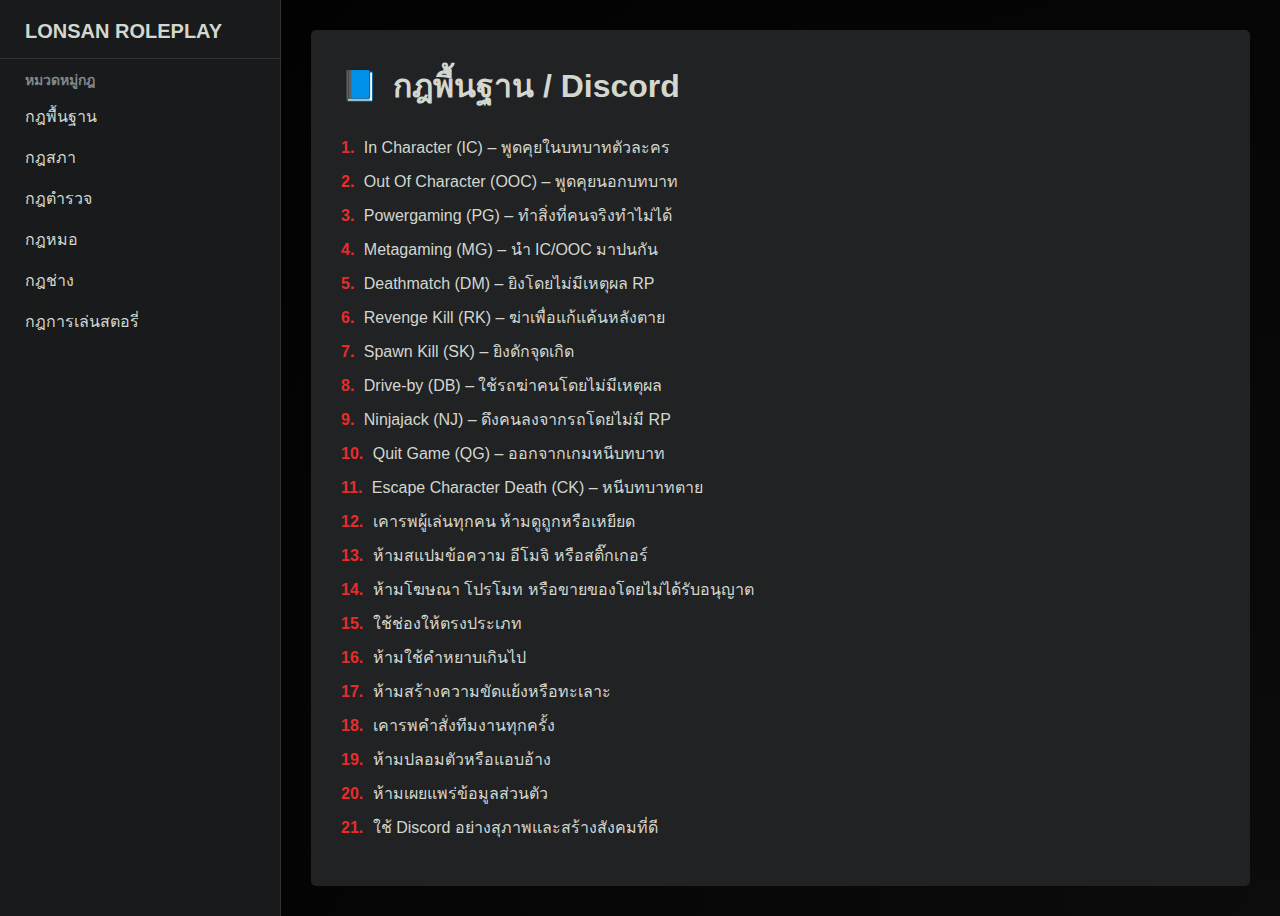
<file: MEDICAL.html>
<!DOCTYPE html>
<html lang="th">
<head>
<meta charset="UTF-8">
<meta name="viewport" content="width=device-width, initial-scale=1.0">
<title>LONSAN ROLEPLAY - รวมกฎทั้งหมด</title>
<style>
body {
  font-family: 'Tahoma', sans-serif;
  margin: 0;
  background: radial-gradient(circle at center, #0c0c0c 0%, #000000 100%);
  color: #d3d7cf;
  animation: bgMove 30s ease-in-out infinite alternate;
  background-size: 200% 200%;
}
@keyframes bgMove {
  0% { background-position: 0% 0%; }
  100% { background-position: 100% 100%; }
}
.page-wrapper { display: flex; min-height: 100vh; }
.sidebar {
  width: 280px; background-color: #181a1b; padding: 20px 0;
  border-right: 1px solid #303234; overflow-y: auto;
}
.logo-header { font-size: 20px; font-weight: bold; color: #d3d7cf; padding: 0 25px 15px; border-bottom: 1px solid #303234; }
.menu-section-title { color: #7f868c; padding: 10px 25px 5px; font-size: 14px; text-transform: uppercase; font-weight: bold; }
.menu-list { list-style: none; padding: 0; margin: 0; }
.menu-list li a {
  display: block; padding: 8px 25px; color: #d3d7cf; text-decoration: none;
  transition: all 0.3s ease; position: relative; overflow: hidden;
}
.menu-list li a:hover {
  background-color: #e82c2c; color: #fff; transform: translateX(5px) scale(1.03);
}
.menu-list li a::after {
  content: ""; position: absolute; top: 0; left: -100%; width: 100%; height: 100%;
  background: linear-gradient(120deg, transparent, rgba(255,255,255,0.2), transparent);
  transition: all 0.5s ease;
}
.menu-list li a:hover::after { left: 100%; }
.menu-list li a.active { background-color: #e82c2c; color: white; font-weight: bold; border-radius: 3px; }
.active-glow {
  background-color: #e82c2c; color: #fff; box-shadow: 0 0 15px rgba(232, 44, 44, 0.8);
  transform: translateX(5px);
}
.content-area { flex-grow: 1; padding: 30px; overflow-y: auto; }
.content-section {
  display: none; max-width: 1000px; margin: 0 auto; background-color: #202224;
  padding: 30px; border-radius: 5px;
}
.content-section.active { display: block; }
.content-header { display: flex; align-items: center; margin-bottom: 25px; }
.content-header h2 { font-size: 32px; margin: 0; color: #d3d7cf; }
.content-icon { font-size: 30px; margin-right: 15px; }
.section-title { font-size: 22px; margin-bottom: 10px; color: #5aa0e6; font-weight: bold; }
.rule-list { list-style: none; padding: 0; counter-reset: rule; }
.rule-list li { counter-increment: rule; margin-bottom: 10px; line-height: 1.5; }
.rule-list li::before { content: counter(rule) ". "; color: #e82c2c; font-weight: bold; margin-right: 5px; }
</style>

<script>
function showContent(id, el){
  document.querySelectorAll('.content-section').forEach(s=>s.classList.remove('active'));
  document.getElementById(id).classList.add('active');
  document.querySelectorAll('.menu-list a').forEach(a=>a.classList.remove('active'));
  el.classList.add('active');
}
document.addEventListener('DOMContentLoaded', ()=>{
  document.getElementById('basic-rules').classList.add('active');
  const links=document.querySelectorAll('.menu-list li a');
  let i=0;
  setInterval(()=>{
    links.forEach(l=>l.classList.remove('active-glow'));
    links[i].classList.add('active-glow');
    i=(i+1)%links.length;
  },2000);
});
</script>
</head>
<body>
<div class="page-wrapper">
  <div class="sidebar">
    <div class="logo-header">LONSAN ROLEPLAY</div>
    <div class="menu-section-title">หมวดหมู่กฎ</div>
    <ul class="menu-list">
      <li><a href="#" onclick="showContent('basic-rules',this)">กฎพื้นฐาน</a></li>
      <li><a href="#" onclick="showContent('council-rules',this)">กฎสภา</a></li>
      <li><a href="#" onclick="showContent('police-rules',this)">กฎตำรวจ</a></li>
      <li><a href="#" onclick="showContent('doctor-rules',this)">กฎหมอ</a></li>
      <li><a href="#" onclick="showContent('mechanic-rules',this)">กฎช่าง</a></li>
      <li><a href="#" onclick="showContent('story-rules',this)">กฎการเล่นสตอรี่</a></li>
    </ul>
  </div>

  <div class="content-area">
    <!-- กฎพื้นฐาน + Discord -->
    <div id="basic-rules" class="content-section active">
      <div class="content-header"><span class="content-icon">📘</span><h2>กฎพื้นฐาน / Discord</h2></div>
      <ul class="rule-list">
        <li>In Character (IC) – พูดคุยในบทบาทตัวละคร</li>
        <li>Out Of Character (OOC) – พูดคุยนอกบทบาท</li>
        <li>Powergaming (PG) – ทำสิ่งที่คนจริงทำไม่ได้</li>
        <li>Metagaming (MG) – นำ IC/OOC มาปนกัน</li>
        <li>Deathmatch (DM) – ยิงโดยไม่มีเหตุผล RP</li>
        <li>Revenge Kill (RK) – ฆ่าเพื่อแก้แค้นหลังตาย</li>
        <li>Spawn Kill (SK) – ยิงดักจุดเกิด</li>
        <li>Drive-by (DB) – ใช้รถฆ่าคนโดยไม่มีเหตุผล</li>
        <li>Ninjajack (NJ) – ดึงคนลงจากรถโดยไม่มี RP</li>
        <li>Quit Game (QG) – ออกจากเกมหนีบทบาท</li>
        <li>Escape Character Death (CK) – หนีบทบาทตาย</li>
        <li>เคารพผู้เล่นทุกคน ห้ามดูถูกหรือเหยียด</li>
        <li>ห้ามสแปมข้อความ อีโมจิ หรือสติ๊กเกอร์</li>
        <li>ห้ามโฆษณา โปรโมท หรือขายของโดยไม่ได้รับอนุญาต</li>
        <li>ใช้ช่องให้ตรงประเภท</li>
        <li>ห้ามใช้คำหยาบเกินไป</li>
        <li>ห้ามสร้างความขัดแย้งหรือทะเลาะ</li>
        <li>เคารพคำสั่งทีมงานทุกครั้ง</li>
        <li>ห้ามปลอมตัวหรือแอบอ้าง</li>
        <li>ห้ามเผยแพร่ข้อมูลส่วนตัว</li>
        <li>ใช้ Discord อย่างสุภาพและสร้างสังคมที่ดี</li>
      </ul>
    </div>

    <!-- กฎสภา -->
    <div id="council-rules" class="content-section">
      <div class="content-header"><span class="content-icon">🏛️</span><h2>กฎสภา LONSAN CITY</h2></div>
      <ul class="rule-list">
        <li>จำเป็นต้องอ่านให้ครบถ้วน</li>
        <li>ระบบการเข้าเวร: ผู้เล่นต้องเข้าเวรขั้นต่ำ 4 ชม./วัน</li>
        <li>ระบบสะสมแต้ม:
          <ul>
            <li>2 ชม. = 1 แต้ม</li>
            <li>แต้มสามารถแลกเงิน IC ขึ้นอยู่กับยศ</li>
            <li>ยศ 1 สภาฝึกงาน: 1 แต้ม / 2,000 IC</li>
            <li>ยศ 2 สมาชิกสภาขั้น 1: 1 แต้ม / 3,000 IC</li>
            <li>ยศ 3 สมาชิกสภาขั้น 2: 1 แต้ม / 4,500 IC</li>
            <li>ยศ 4 สมาชิกสภาขั้น 3: 1 แต้ม / 5,500 IC</li>
            <li>ยศ 5 รองประธานสภา: 1 แต้ม / xxxx IC</li>
            <li>ยศ 6 ประธานสภา: 1 แต้ม / xxxx IC</li>
          </ul>
        </li>
        <li>โบนัสให้ Top 5 คนที่มีแต้มเข้าเวรมากที่สุด (ไม่รวมรองประธาน/ประธาน)</li>
        <li>ข้อควรระวัง:
          <ul>
            <li>ห้ามเหม่อ / AFK</li>
            <li>ห้ามติดใบเตือน ต้องจ่ายก่อนถึงวันนับแต้ม</li>
          </ul>
        </li>
        <li>กฎการโดนใบ:
          <ul>
            <li>ยืนเหม่อ / พับจอ → ใบเหลือง 25,000 IC</li>
            <li>เข้าเวรไม่ครบขั้นต่ำ → ใบเหลือง 25,000 IC</li>
            <li>ไม่เข้าเวร / ขาดเวรมาก → ใบแดง 100,000 IC + BL</li>
            <li>ทำงานดำ → ใบส้ม 50,000 IC</li>
            <li>Toxic / ใส่ประชาชน → ใบส้ม 50,000 IC</li>
            <li>ลาออกไม่แจ้ง → ใบแดง 100,000 IC + BL</li>
          </ul>
        </li>
        <li>ระบบสะสมใบ:
          <ul>
            <li>ใบเหลือง 3 ใบ = ใบส้ม</li>
            <li>ใบส้ม 2 ใบ = ใบแดง</li>
            <li>ใบแดง 1 ใบ → ไม่จ่าย + แจ้งแบนโรล</li>
          </ul>
        </li>
        <li>กำหนดเปิดแลกแต้ม: วันที่ 15, 30 ของทุกเดือน</li>
        <li>โบนัสจ่ายทุกสิ้นเดือน ขึ้นกับความขยัน</li>
        <li>กำหนดล้างใบ: วันที่ 5–10 ของเดือน (ยกเว้นใบแดง)</li>
      </ul>
    </div>

    <!-- กฎตำรวจ -->
    <div id="police-rules" class="content-section">
      <div class="content-header"><span class="content-icon">👮</span><h2>กฎตำรวจ</h2></div>
      <ul class="rule-list">
        <li>ละเว้นการปฏิบัติหน้าที่ (เหม่อสลบ) ตักเตือน 100,000–300,000 บาท</li>
        <li>ละเว้นการปฏิบัติหน้าที่ (เหม่อสลบจนเอ๋อ) ตักเตือน 500,000–1,000,000 บาท</li>
        <li>ใช้วาจาไม่เหมาะสม ตักเตือน 50,000–100,000 บาท</li>
        <li>ประพฤติไม่เหมาะสม / ปฏิบัติหน้าที่ไม่เหมาะสม 50,000–100,000 บาท พักงาน / ปลด</li>
        <li>ขัดคำสั่งผู้บังคับบัญชา 100,000–500,000 บาท</li>
        <li>ไม่เข้าวอตอนเข้าเวร 50,000 บาท</li>
        <li>ใช้รถหน่วยงานเพื่อผลประโยชน์ส่วนตัว 100,000–1,000,000 บาท</li>
        <li>ใช้เมนูหน่วยงานเพื่อผลประโยชน์ส่วนตัว 100,000–1,000,000 บาท</li>
        <li>ไม่แต่งชุดหน่วยงาน 50,000–100,000 บาท</li>
        <li>กระทำผิดขั้นตอนการปฏิบัติหน้าที่ ตักเตือน 20,000–50,000 บาท</li>
        <li>ทะเลาะกันภายในกรมตำรวจ ตักเตือน 100,000–300,000 บาท</li>
        <li>ออกเวรช่วงเวลา Peak Time (19.00–00.00) โดยไม่ลา 100,000 บาท</li>
        <li>หากมีการทุจริตทุกกรณี ปลดออกหน่วยงานทันที</li>
        <li>ตำรวจห้ามไปขับรถหมอ ปรับ 1,000,000 บาท และปลดยศ</li>
        <li>ผบ.ตร. และรองผบ. มีสิทธิ์คาดโทษตามดุลพินิจ</li>
      </ul>
    </div>

    <!-- กฎหมอ -->
    <div id="doctor-rules" class="content-section">
      <div class="content-header"><span class="content-icon">🩺</span><h2>กฎหมอ</h2></div>
      <ul class="rule-list">
        <li>แพทย์ต้องมีความรู้เรื่องกฎพื้นฐาน หน่วยงานแพทย์ กฎประเทศ และกฎ RolePlay</li>
        <li>ต้องคำนึงถึงจรรยาบรรณแพทย์ เป็นกลาง และมีมนุษยสัมพันธ์ดี</li>
        <li>เข้าเวรขั้นต่ำ 3 ชั่วโมงต่อวัน</li>
        <li>ห้ามยืนเหม่อหรือ AFK ระหว่างปฏิบัติงาน</li>
        <li>ห้ามนำของคราฟหรือแฟชั่นหน่วยงานไปขายต่อ</li>
        <li>ห้ามต่อยตีหรือใช้อาวุธ (ยกเว้นกรณีจำเป็น)</li>
        <li>ห้ามทำงานดำระหว่างเวร หากถูกจับ ปรับ ×3</li>
        <li>ลาออกก่อนครบ 2 สัปดาห์ ปรับ 300,000 บาท</li>
        <li>หากมีเหตุหน้าโรงพยาบาล ต้องควบคุมสถานการณ์</li>
        <li>ต้องจอดรถให้เป็นระเบียบ</li>
        <li>ต้องอดทนและรักอาชีพ</li>
        <li>เคารพ ผอ.แพทย์ และรองแพทย์</li>
        <li>ห้ามมีเรื่องกับประชาชนหรือแก๊ง</li>
        <li>ห้ามยุ่งกับแก๊งสตอรี่เถื่อน</li>
        <li>ห้ามชุบเฉพาะคนรู้จัก</li>
        <li>ห้ามปั๊มเคส</li>
      </ul>
    </div>

    <!-- กฎช่าง -->
    <div id="mechanic-rules" class="content-section">
      <div class="content-header"><span class="content-icon">🔧</span><h2>กฎช่าง</h2></div>
      <ul class="rule-list">
        <li>ห้ามออกนอกบทบาท (Fail RP)</li>
        <li>หน้าที่หลักคือซ่อมและช่วยเหลือรถ</li>
        <li>ห้ามรีดไถหรือโกงค่าซ่อม</li>
        <li>ห้ามใช้หน้าที่เอาเปรียบ เช่น ซ่อมเฉพาะแก๊งตัวเอง</li>
        <li>ห้ามใช้บัคหรือทำผิดระบบ</li>
        <li>ต้อง Standby หรือเวรในอู่</li>
        <li>ต้องเคารพกฎหลักเซิร์ฟเวอร์ (NLR / ห้าม RDM VDM)</li>
      </ul>
    </div>

    <!-- กฎการเล่นสตอรี่ -->
    <div id="story-rules" class="content-section">
      <div class="content-header"><span class="content-icon">📜</span><h2>กฎการเล่นสตอรี่</h2></div>
      <ul class="rule-list">
        <li>แก๊งที่จบสตอรี่ต้องติดโพเทคทันที 🔒</li>
        <li>ซื้อสตอรี่ → สภาบังคับเล่นทันที</li>
        <li>ไม่ได้ซื้อ → ขึ้นอยู่กับการตกลงระหว่างสองแก๊ง</li>
        <li>เริ่มสตอรี่ → อยู่ในประเทศ ≥50% ของอีกฝ่าย, ไฟต์ขั้นต่ำ 2 ครั้ง</li>
        <li>ละเมิดกฎสตอรี่ → แจ้งหลังจบ, ยกเว้นใช้โปร / มอด</li>
        <li>ใช้โปร / มอด → แพ้ทันที + แบน</li>
        <li>สตอรี่ขึ้นตรงต่อสภา 🏙️</li>
        <
</file>
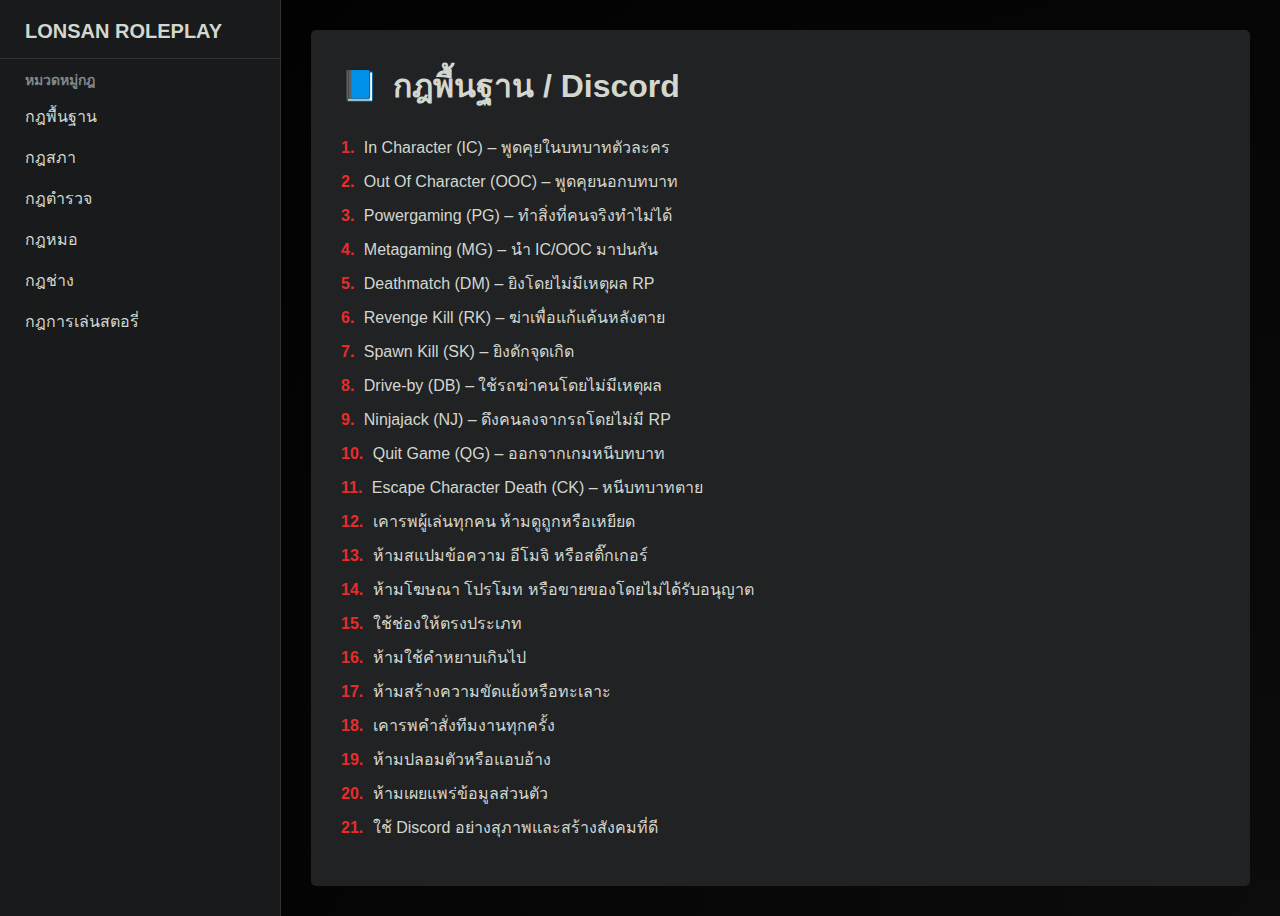
<file: role.html>
<!DOCTYPE html>
<html lang="th">
<head>
<meta charset="UTF-8">
<meta name="viewport" content="width=device-width, initial-scale=1.0">
<title>LONSAN ROLEPLAY - รวมกฎทั้งหมด</title>
<style>
body {
  font-family: 'Tahoma', sans-serif;
  margin: 0;
  background: radial-gradient(circle at center, #0c0c0c 0%, #000000 100%);
  color: #d3d7cf;
  animation: bgMove 30s ease-in-out infinite alternate;
  background-size: 200% 200%;
}
@keyframes bgMove {
  0% { background-position: 0% 0%; }
  100% { background-position: 100% 100%; }
}
.page-wrapper { display: flex; min-height: 100vh; }
.sidebar {
  width: 280px; background-color: #181a1b; padding: 20px 0;
  border-right: 1px solid #303234; overflow-y: auto;
}
.logo-header { font-size: 20px; font-weight: bold; color: #d3d7cf; padding: 0 25px 15px; border-bottom: 1px solid #303234; }
.menu-section-title { color: #7f868c; padding: 10px 25px 5px; font-size: 14px; text-transform: uppercase; font-weight: bold; }
.menu-list { list-style: none; padding: 0; margin: 0; }
.menu-list li a {
  display: block; padding: 8px 25px; color: #d3d7cf; text-decoration: none;
  transition: all 0.3s ease; position: relative; overflow: hidden;
}
.menu-list li a:hover {
  background-color: #e82c2c; color: #fff; transform: translateX(5px) scale(1.03);
}
.menu-list li a::after {
  content: ""; position: absolute; top: 0; left: -100%; width: 100%; height: 100%;
  background: linear-gradient(120deg, transparent, rgba(255,255,255,0.2), transparent);
  transition: all 0.5s ease;
}
.menu-list li a:hover::after { left: 100%; }
.menu-list li a.active { background-color: #e82c2c; color: white; font-weight: bold; border-radius: 3px; }
.active-glow {
  background-color: #e82c2c; color: #fff; box-shadow: 0 0 15px rgba(232, 44, 44, 0.8);
  transform: translateX(5px);
}
.content-area { flex-grow: 1; padding: 30px; overflow-y: auto; }
.content-section {
  display: none; max-width: 1000px; margin: 0 auto; background-color: #202224;
  padding: 30px; border-radius: 5px;
}
.content-section.active { display: block; }
.content-header { display: flex; align-items: center; margin-bottom: 25px; }
.content-header h2 { font-size: 32px; margin: 0; color: #d3d7cf; }
.content-icon { font-size: 30px; margin-right: 15px; }
.section-title { font-size: 22px; margin-bottom: 10px; color: #5aa0e6; font-weight: bold; }
.rule-list { list-style: none; padding: 0; counter-reset: rule; }
.rule-list li { counter-increment: rule; margin-bottom: 10px; line-height: 1.5; }
.rule-list li::before { content: counter(rule) ". "; color: #e82c2c; font-weight: bold; margin-right: 5px; }
</style>

<script>
function showContent(id, el){
  document.querySelectorAll('.content-section').forEach(s=>s.classList.remove('active'));
  document.getElementById(id).classList.add('active');
  document.querySelectorAll('.menu-list a').forEach(a=>a.classList.remove('active'));
  el.classList.add('active');
}
document.addEventListener('DOMContentLoaded', ()=>{
  document.getElementById('basic-rules').classList.add('active');
  const links=document.querySelectorAll('.menu-list li a');
  let i=0;
  setInterval(()=>{
    links.forEach(l=>l.classList.remove('active-glow'));
    links[i].classList.add('active-glow');
    i=(i+1)%links.length;
  },2000);
});
</script>
</head>
<body>
<div class="page-wrapper">
  <div class="sidebar">
    <div class="logo-header">LONSAN ROLEPLAY</div>
    <div class="menu-section-title">หมวดหมู่กฎ</div>
    <ul class="menu-list">
      <li><a href="#" onclick="showContent('basic-rules',this)">กฎพื้นฐาน</a></li>
      <li><a href="#" onclick="showContent('council-rules',this)">กฎสภา</a></li>
      <li><a href="#" onclick="showContent('police-rules',this)">กฎตำรวจ</a></li>
      <li><a href="#" onclick="showContent('doctor-rules',this)">กฎหมอ</a></li>
      <li><a href="#" onclick="showContent('mechanic-rules',this)">กฎช่าง</a></li>
      <li><a href="#" onclick="showContent('story-rules',this)">กฎการเล่นสตอรี่</a></li>
    </ul>
  </div>

  <div class="content-area">
    <!-- กฎพื้นฐาน + Discord -->
    <div id="basic-rules" class="content-section active">
      <div class="content-header"><span class="content-icon">📘</span><h2>กฎพื้นฐาน / Discord</h2></div>
      <ul class="rule-list">
        <li>In Character (IC) – พูดคุยในบทบาทตัวละคร</li>
        <li>Out Of Character (OOC) – พูดคุยนอกบทบาท</li>
        <li>Powergaming (PG) – ทำสิ่งที่คนจริงทำไม่ได้</li>
        <li>Metagaming (MG) – นำ IC/OOC มาปนกัน</li>
        <li>Deathmatch (DM) – ยิงโดยไม่มีเหตุผล RP</li>
        <li>Revenge Kill (RK) – ฆ่าเพื่อแก้แค้นหลังตาย</li>
        <li>Spawn Kill (SK) – ยิงดักจุดเกิด</li>
        <li>Drive-by (DB) – ใช้รถฆ่าคนโดยไม่มีเหตุผล</li>
        <li>Ninjajack (NJ) – ดึงคนลงจากรถโดยไม่มี RP</li>
        <li>Quit Game (QG) – ออกจากเกมหนีบทบาท</li>
        <li>Escape Character Death (CK) – หนีบทบาทตาย</li>
        <li>เคารพผู้เล่นทุกคน ห้ามดูถูกหรือเหยียด</li>
        <li>ห้ามสแปมข้อความ อีโมจิ หรือสติ๊กเกอร์</li>
        <li>ห้ามโฆษณา โปรโมท หรือขายของโดยไม่ได้รับอนุญาต</li>
        <li>ใช้ช่องให้ตรงประเภท</li>
        <li>ห้ามใช้คำหยาบเกินไป</li>
        <li>ห้ามสร้างความขัดแย้งหรือทะเลาะ</li>
        <li>เคารพคำสั่งทีมงานทุกครั้ง</li>
        <li>ห้ามปลอมตัวหรือแอบอ้าง</li>
        <li>ห้ามเผยแพร่ข้อมูลส่วนตัว</li>
        <li>ใช้ Discord อย่างสุภาพและสร้างสังคมที่ดี</li>
      </ul>
    </div>

    <!-- กฎสภา -->
    <div id="council-rules" class="content-section">
      <div class="content-header"><span class="content-icon">🏛️</span><h2>กฎสภา LONSAN CITY</h2></div>
      <ul class="rule-list">
        <li>จำเป็นต้องอ่านให้ครบถ้วน</li>
        <li>ระบบการเข้าเวร: ผู้เล่นต้องเข้าเวรขั้นต่ำ 4 ชม./วัน</li>
        <li>ระบบสะสมแต้ม:
          <ul>
            <li>2 ชม. = 1 แต้ม</li>
            <li>แต้มสามารถแลกเงิน IC ขึ้นอยู่กับยศ</li>
            <li>ยศ 1 สภาฝึกงาน: 1 แต้ม / 2,000 IC</li>
            <li>ยศ 2 สมาชิกสภาขั้น 1: 1 แต้ม / 3,000 IC</li>
            <li>ยศ 3 สมาชิกสภาขั้น 2: 1 แต้ม / 4,500 IC</li>
            <li>ยศ 4 สมาชิกสภาขั้น 3: 1 แต้ม / 5,500 IC</li>
            <li>ยศ 5 รองประธานสภา: 1 แต้ม / xxxx IC</li>
            <li>ยศ 6 ประธานสภา: 1 แต้ม / xxxx IC</li>
          </ul>
        </li>
        <li>โบนัสให้ Top 5 คนที่มีแต้มเข้าเวรมากที่สุด (ไม่รวมรองประธาน/ประธาน)</li>
        <li>ข้อควรระวัง:
          <ul>
            <li>ห้ามเหม่อ / AFK</li>
            <li>ห้ามติดใบเตือน ต้องจ่ายก่อนถึงวันนับแต้ม</li>
          </ul>
        </li>
        <li>กฎการโดนใบ:
          <ul>
            <li>ยืนเหม่อ / พับจอ → ใบเหลือง 25,000 IC</li>
            <li>เข้าเวรไม่ครบขั้นต่ำ → ใบเหลือง 25,000 IC</li>
            <li>ไม่เข้าเวร / ขาดเวรมาก → ใบแดง 100,000 IC + BL</li>
            <li>ทำงานดำ → ใบส้ม 50,000 IC</li>
            <li>Toxic / ใส่ประชาชน → ใบส้ม 50,000 IC</li>
            <li>ลาออกไม่แจ้ง → ใบแดง 100,000 IC + BL</li>
          </ul>
        </li>
        <li>ระบบสะสมใบ:
          <ul>
            <li>ใบเหลือง 3 ใบ = ใบส้ม</li>
            <li>ใบส้ม 2 ใบ = ใบแดง</li>
            <li>ใบแดง 1 ใบ → ไม่จ่าย + แจ้งแบนโรล</li>
          </ul>
        </li>
        <li>กำหนดเปิดแลกแต้ม: วันที่ 15, 30 ของทุกเดือน</li>
        <li>โบนัสจ่ายทุกสิ้นเดือน ขึ้นกับความขยัน</li>
        <li>กำหนดล้างใบ: วันที่ 5–10 ของเดือน (ยกเว้นใบแดง)</li>
      </ul>
    </div>

    <!-- กฎตำรวจ -->
    <div id="police-rules" class="content-section">
      <div class="content-header"><span class="content-icon">👮</span><h2>กฎตำรวจ</h2></div>
      <ul class="rule-list">
        <li>ละเว้นการปฏิบัติหน้าที่ (เหม่อสลบ) ตักเตือน 100,000–300,000 บาท</li>
        <li>ละเว้นการปฏิบัติหน้าที่ (เหม่อสลบจนเอ๋อ) ตักเตือน 500,000–1,000,000 บาท</li>
        <li>ใช้วาจาไม่เหมาะสม ตักเตือน 50,000–100,000 บาท</li>
        <li>ประพฤติไม่เหมาะสม / ปฏิบัติหน้าที่ไม่เหมาะสม 50,000–100,000 บาท พักงาน / ปลด</li>
        <li>ขัดคำสั่งผู้บังคับบัญชา 100,000–500,000 บาท</li>
        <li>ไม่เข้าวอตอนเข้าเวร 50,000 บาท</li>
        <li>ใช้รถหน่วยงานเพื่อผลประโยชน์ส่วนตัว 100,000–1,000,000 บาท</li>
        <li>ใช้เมนูหน่วยงานเพื่อผลประโยชน์ส่วนตัว 100,000–1,000,000 บาท</li>
        <li>ไม่แต่งชุดหน่วยงาน 50,000–100,000 บาท</li>
        <li>กระทำผิดขั้นตอนการปฏิบัติหน้าที่ ตักเตือน 20,000–50,000 บาท</li>
        <li>ทะเลาะกันภายในกรมตำรวจ ตักเตือน 100,000–300,000 บาท</li>
        <li>ออกเวรช่วงเวลา Peak Time (19.00–00.00) โดยไม่ลา 100,000 บาท</li>
        <li>หากมีการทุจริตทุกกรณี ปลดออกหน่วยงานทันที</li>
        <li>ตำรวจห้ามไปขับรถหมอ ปรับ 1,000,000 บาท และปลดยศ</li>
        <li>ผบ.ตร. และรองผบ. มีสิทธิ์คาดโทษตามดุลพินิจ</li>
      </ul>
    </div>

    <!-- กฎหมอ -->
    <div id="doctor-rules" class="content-section">
      <div class="content-header"><span class="content-icon">🩺</span><h2>กฎหมอ</h2></div>
      <ul class="rule-list">
        <li>แพทย์ต้องมีความรู้เรื่องกฎพื้นฐาน หน่วยงานแพทย์ กฎประเทศ และกฎ RolePlay</li>
        <li>ต้องคำนึงถึงจรรยาบรรณแพทย์ เป็นกลาง และมีมนุษยสัมพันธ์ดี</li>
        <li>เข้าเวรขั้นต่ำ 3 ชั่วโมงต่อวัน</li>
        <li>ห้ามยืนเหม่อหรือ AFK ระหว่างปฏิบัติงาน</li>
        <li>ห้ามนำของคราฟหรือแฟชั่นหน่วยงานไปขายต่อ</li>
        <li>ห้ามต่อยตีหรือใช้อาวุธ (ยกเว้นกรณีจำเป็น)</li>
        <li>ห้ามทำงานดำระหว่างเวร หากถูกจับ ปรับ ×3</li>
        <li>ลาออกก่อนครบ 2 สัปดาห์ ปรับ 300,000 บาท</li>
        <li>หากมีเหตุหน้าโรงพยาบาล ต้องควบคุมสถานการณ์</li>
        <li>ต้องจอดรถให้เป็นระเบียบ</li>
        <li>ต้องอดทนและรักอาชีพ</li>
        <li>เคารพ ผอ.แพทย์ และรองแพทย์</li>
        <li>ห้ามมีเรื่องกับประชาชนหรือแก๊ง</li>
        <li>ห้ามยุ่งกับแก๊งสตอรี่เถื่อน</li>
        <li>ห้ามชุบเฉพาะคนรู้จัก</li>
        <li>ห้ามปั๊มเคส</li>
      </ul>
    </div>

    <!-- กฎช่าง -->
    <div id="mechanic-rules" class="content-section">
      <div class="content-header"><span class="content-icon">🔧</span><h2>กฎช่าง</h2></div>
      <ul class="rule-list">
        <li>ห้ามออกนอกบทบาท (Fail RP)</li>
        <li>หน้าที่หลักคือซ่อมและช่วยเหลือรถ</li>
        <li>ห้ามรีดไถหรือโกงค่าซ่อม</li>
        <li>ห้ามใช้หน้าที่เอาเปรียบ เช่น ซ่อมเฉพาะแก๊งตัวเอง</li>
        <li>ห้ามใช้บัคหรือทำผิดระบบ</li>
        <li>ต้อง Standby หรือเวรในอู่</li>
        <li>ต้องเคารพกฎหลักเซิร์ฟเวอร์ (NLR / ห้าม RDM VDM)</li>
      </ul>
    </div>

    <!-- กฎการเล่นสตอรี่ -->
    <div id="story-rules" class="content-section">
      <div class="content-header"><span class="content-icon">📜</span><h2>กฎการเล่นสตอรี่</h2></div>
      <ul class="rule-list">
        <li>แก๊งที่จบสตอรี่ต้องติดโพเทคทันที 🔒</li>
        <li>ซื้อสตอรี่ → สภาบังคับเล่นทันที</li>
        <li>ไม่ได้ซื้อ → ขึ้นอยู่กับการตกลงระหว่างสองแก๊ง</li>
        <li>เริ่มสตอรี่ → อยู่ในประเทศ ≥50% ของอีกฝ่าย, ไฟต์ขั้นต่ำ 2 ครั้ง</li>
        <li>ละเมิดกฎสตอรี่ → แจ้งหลังจบ, ยกเว้นใช้โปร / มอด</li>
        <li>ใช้โปร / มอด → แพ้ทันที + แบน</li>
        <li>สตอรี่ขึ้นตรงต่อสภา 🏙️</li>
</file>
